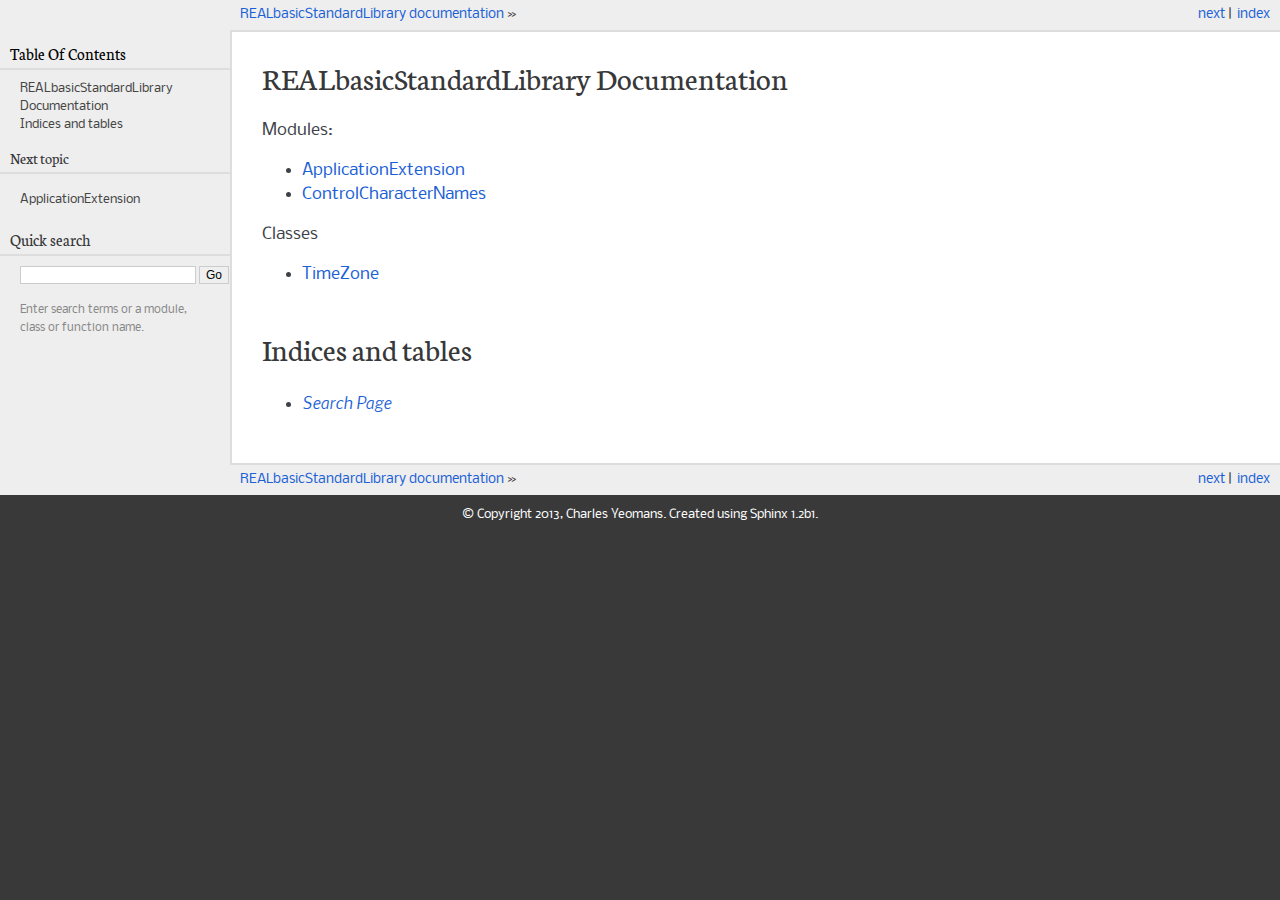
<file: index.html>
<!DOCTYPE html PUBLIC "-//W3C//DTD XHTML 1.0 Transitional//EN"
  "http://www.w3.org/TR/xhtml1/DTD/xhtml1-transitional.dtd">


<html xmlns="http://www.w3.org/1999/xhtml">
  <head>
    <meta http-equiv="Content-Type" content="text/html; charset=utf-8" />
    
    <title>REALbasicStandardLibrary Documentation &mdash; REALbasicStandardLibrary  documentation</title>
    
    <link rel="stylesheet" href="_static/pyramid.css" type="text/css" />
    <link rel="stylesheet" href="_static/pygments.css" type="text/css" />
    
    <script type="text/javascript">
      var DOCUMENTATION_OPTIONS = {
        URL_ROOT:    './',
        VERSION:     '',
        COLLAPSE_INDEX: false,
        FILE_SUFFIX: '.html',
        HAS_SOURCE:  true
      };
    </script>
    <script type="text/javascript" src="_static/jquery.js"></script>
    <script type="text/javascript" src="_static/underscore.js"></script>
    <script type="text/javascript" src="_static/doctools.js"></script>
    <link rel="top" title="REALbasicStandardLibrary  documentation" href="#" />
    <link rel="next" title="ApplicationExtension" href="applicationextension.html" />
<link rel="stylesheet" href="http://fonts.googleapis.com/css?family=Neuton&amp;subset=latin" type="text/css" media="screen" charset="utf-8" />
<link rel="stylesheet" href="http://fonts.googleapis.com/css?family=Nobile:regular,italic,bold,bolditalic&amp;subset=latin" type="text/css" media="screen" charset="utf-8" />
<!--[if lte IE 6]>
<link rel="stylesheet" href="_static/ie6.css" type="text/css" media="screen" charset="utf-8" />
<![endif]-->

  </head>
  <body>

    <div class="related">
      <h3>Navigation</h3>
      <ul>
        <li class="right" style="margin-right: 10px">
          <a href="genindex.html" title="General Index"
             accesskey="I">index</a></li>
        <li class="right" >
          <a href="applicationextension.html" title="ApplicationExtension"
             accesskey="N">next</a> |</li>
        <li><a href="#">REALbasicStandardLibrary  documentation</a> &raquo;</li> 
      </ul>
    </div>  

    <div class="document">
      <div class="documentwrapper">
        <div class="bodywrapper">
          <div class="body">
            
  <div class="section" id="realbasicstandardlibrary-documentation">
<h1>REALbasicStandardLibrary Documentation<a class="headerlink" href="#realbasicstandardlibrary-documentation" title="Permalink to this headline">¶</a></h1>
<p>Modules:</p>
<div class="toctree-wrapper compound">
<ul>
<li class="toctree-l1"><a class="reference internal" href="applicationextension.html">ApplicationExtension</a></li>
<li class="toctree-l1"><a class="reference internal" href="controlcharacternames.html">ControlCharacterNames</a></li>
</ul>
</div>
<p>Classes</p>
<div class="toctree-wrapper compound">
<ul>
<li class="toctree-l1"><a class="reference internal" href="Classes/timezone.html">TimeZone</a></li>
</ul>
</div>
</div>
<div class="section" id="indices-and-tables">
<h1>Indices and tables<a class="headerlink" href="#indices-and-tables" title="Permalink to this headline">¶</a></h1>
<ul class="simple">
<li><a class="reference internal" href="search.html"><em>Search Page</em></a></li>
</ul>
</div>


          </div>
        </div>
      </div>
      <div class="sphinxsidebar">
        <div class="sphinxsidebarwrapper">
  <h3><a href="#">Table Of Contents</a></h3>
  <ul>
<li><a class="reference internal" href="#">REALbasicStandardLibrary Documentation</a><ul>
</ul>
</li>
<li><a class="reference internal" href="#indices-and-tables">Indices and tables</a></li>
</ul>

  <h4>Next topic</h4>
  <p class="topless"><a href="applicationextension.html"
                        title="next chapter">ApplicationExtension</a></p>
<div id="searchbox" style="display: none">
  <h3>Quick search</h3>
    <form class="search" action="search.html" method="get">
      <input type="text" name="q" />
      <input type="submit" value="Go" />
      <input type="hidden" name="check_keywords" value="yes" />
      <input type="hidden" name="area" value="default" />
    </form>
    <p class="searchtip" style="font-size: 90%">
    Enter search terms or a module, class or function name.
    </p>
</div>
<script type="text/javascript">$('#searchbox').show(0);</script>
        </div>
      </div>
      <div class="clearer"></div>
    </div>
    <div class="related">
      <h3>Navigation</h3>
      <ul>
        <li class="right" style="margin-right: 10px">
          <a href="genindex.html" title="General Index"
             >index</a></li>
        <li class="right" >
          <a href="applicationextension.html" title="ApplicationExtension"
             >next</a> |</li>
        <li><a href="#">REALbasicStandardLibrary  documentation</a> &raquo;</li> 
      </ul>
    </div>
    <div class="footer">
        &copy; Copyright 2013, Charles Yeomans.
      Created using <a href="http://sphinx-doc.org/">Sphinx</a> 1.2b1.
    </div>
  </body>
</html>
</file>
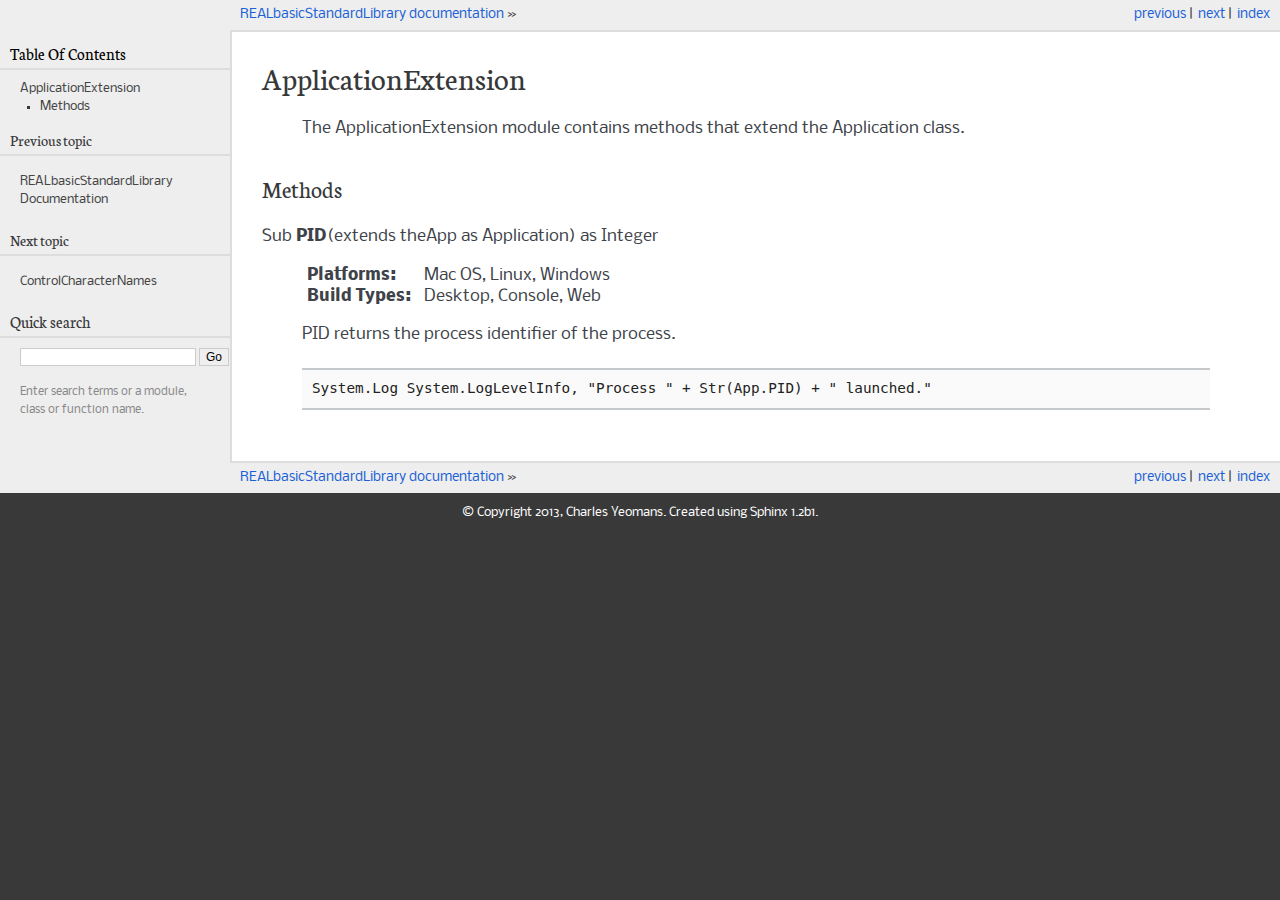
<file: applicationextension.html>
<!DOCTYPE html PUBLIC "-//W3C//DTD XHTML 1.0 Transitional//EN"
  "http://www.w3.org/TR/xhtml1/DTD/xhtml1-transitional.dtd">


<html xmlns="http://www.w3.org/1999/xhtml">
  <head>
    <meta http-equiv="Content-Type" content="text/html; charset=utf-8" />
    
    <title>ApplicationExtension &mdash; REALbasicStandardLibrary  documentation</title>
    
    <link rel="stylesheet" href="_static/pyramid.css" type="text/css" />
    <link rel="stylesheet" href="_static/pygments.css" type="text/css" />
    
    <script type="text/javascript">
      var DOCUMENTATION_OPTIONS = {
        URL_ROOT:    './',
        VERSION:     '',
        COLLAPSE_INDEX: false,
        FILE_SUFFIX: '.html',
        HAS_SOURCE:  true
      };
    </script>
    <script type="text/javascript" src="_static/jquery.js"></script>
    <script type="text/javascript" src="_static/underscore.js"></script>
    <script type="text/javascript" src="_static/doctools.js"></script>
    <link rel="top" title="REALbasicStandardLibrary  documentation" href="index.html" />
    <link rel="next" title="ControlCharacterNames" href="controlcharacternames.html" />
    <link rel="prev" title="REALbasicStandardLibrary Documentation" href="index.html" />
<link rel="stylesheet" href="http://fonts.googleapis.com/css?family=Neuton&amp;subset=latin" type="text/css" media="screen" charset="utf-8" />
<link rel="stylesheet" href="http://fonts.googleapis.com/css?family=Nobile:regular,italic,bold,bolditalic&amp;subset=latin" type="text/css" media="screen" charset="utf-8" />
<!--[if lte IE 6]>
<link rel="stylesheet" href="_static/ie6.css" type="text/css" media="screen" charset="utf-8" />
<![endif]-->

  </head>
  <body>

    <div class="related">
      <h3>Navigation</h3>
      <ul>
        <li class="right" style="margin-right: 10px">
          <a href="genindex.html" title="General Index"
             accesskey="I">index</a></li>
        <li class="right" >
          <a href="controlcharacternames.html" title="ControlCharacterNames"
             accesskey="N">next</a> |</li>
        <li class="right" >
          <a href="index.html" title="REALbasicStandardLibrary Documentation"
             accesskey="P">previous</a> |</li>
        <li><a href="index.html">REALbasicStandardLibrary  documentation</a> &raquo;</li> 
      </ul>
    </div>  

    <div class="document">
      <div class="documentwrapper">
        <div class="bodywrapper">
          <div class="body">
            
  <div class="section" id="applicationextension">
<h1>ApplicationExtension<a class="headerlink" href="#applicationextension" title="Permalink to this headline">¶</a></h1>
<blockquote>
<div>The ApplicationExtension module contains methods that extend the Application class.</div></blockquote>
<div class="section" id="methods">
<h2>Methods<a class="headerlink" href="#methods" title="Permalink to this headline">¶</a></h2>
<p>Sub <strong>PID</strong>(extends theApp as Application) as Integer</p>
<blockquote>
<div><table class="docutils field-list" frame="void" rules="none">
<col class="field-name" />
<col class="field-body" />
<tbody valign="top">
<tr class="field-odd field"><th class="field-name">Platforms:</th><td class="field-body">Mac OS,
Linux,
Windows</td>
</tr>
<tr class="field-even field"><th class="field-name">Build Types:</th><td class="field-body">Desktop,
Console,
Web</td>
</tr>
</tbody>
</table>
<p>PID returns the process identifier of the process.</p>
<div class="highlight-python"><pre>System.Log System.LogLevelInfo, "Process " + Str(App.PID) + " launched."</pre>
</div>
</div></blockquote>
</div>
</div>


          </div>
        </div>
      </div>
      <div class="sphinxsidebar">
        <div class="sphinxsidebarwrapper">
  <h3><a href="index.html">Table Of Contents</a></h3>
  <ul>
<li><a class="reference internal" href="#">ApplicationExtension</a><ul>
<li><a class="reference internal" href="#methods">Methods</a></li>
</ul>
</li>
</ul>

  <h4>Previous topic</h4>
  <p class="topless"><a href="index.html"
                        title="previous chapter">REALbasicStandardLibrary Documentation</a></p>
  <h4>Next topic</h4>
  <p class="topless"><a href="controlcharacternames.html"
                        title="next chapter">ControlCharacterNames</a></p>
<div id="searchbox" style="display: none">
  <h3>Quick search</h3>
    <form class="search" action="search.html" method="get">
      <input type="text" name="q" />
      <input type="submit" value="Go" />
      <input type="hidden" name="check_keywords" value="yes" />
      <input type="hidden" name="area" value="default" />
    </form>
    <p class="searchtip" style="font-size: 90%">
    Enter search terms or a module, class or function name.
    </p>
</div>
<script type="text/javascript">$('#searchbox').show(0);</script>
        </div>
      </div>
      <div class="clearer"></div>
    </div>
    <div class="related">
      <h3>Navigation</h3>
      <ul>
        <li class="right" style="margin-right: 10px">
          <a href="genindex.html" title="General Index"
             >index</a></li>
        <li class="right" >
          <a href="controlcharacternames.html" title="ControlCharacterNames"
             >next</a> |</li>
        <li class="right" >
          <a href="index.html" title="REALbasicStandardLibrary Documentation"
             >previous</a> |</li>
        <li><a href="index.html">REALbasicStandardLibrary  documentation</a> &raquo;</li> 
      </ul>
    </div>
    <div class="footer">
        &copy; Copyright 2013, Charles Yeomans.
      Created using <a href="http://sphinx-doc.org/">Sphinx</a> 1.2b1.
    </div>
  </body>
</html>
</file>
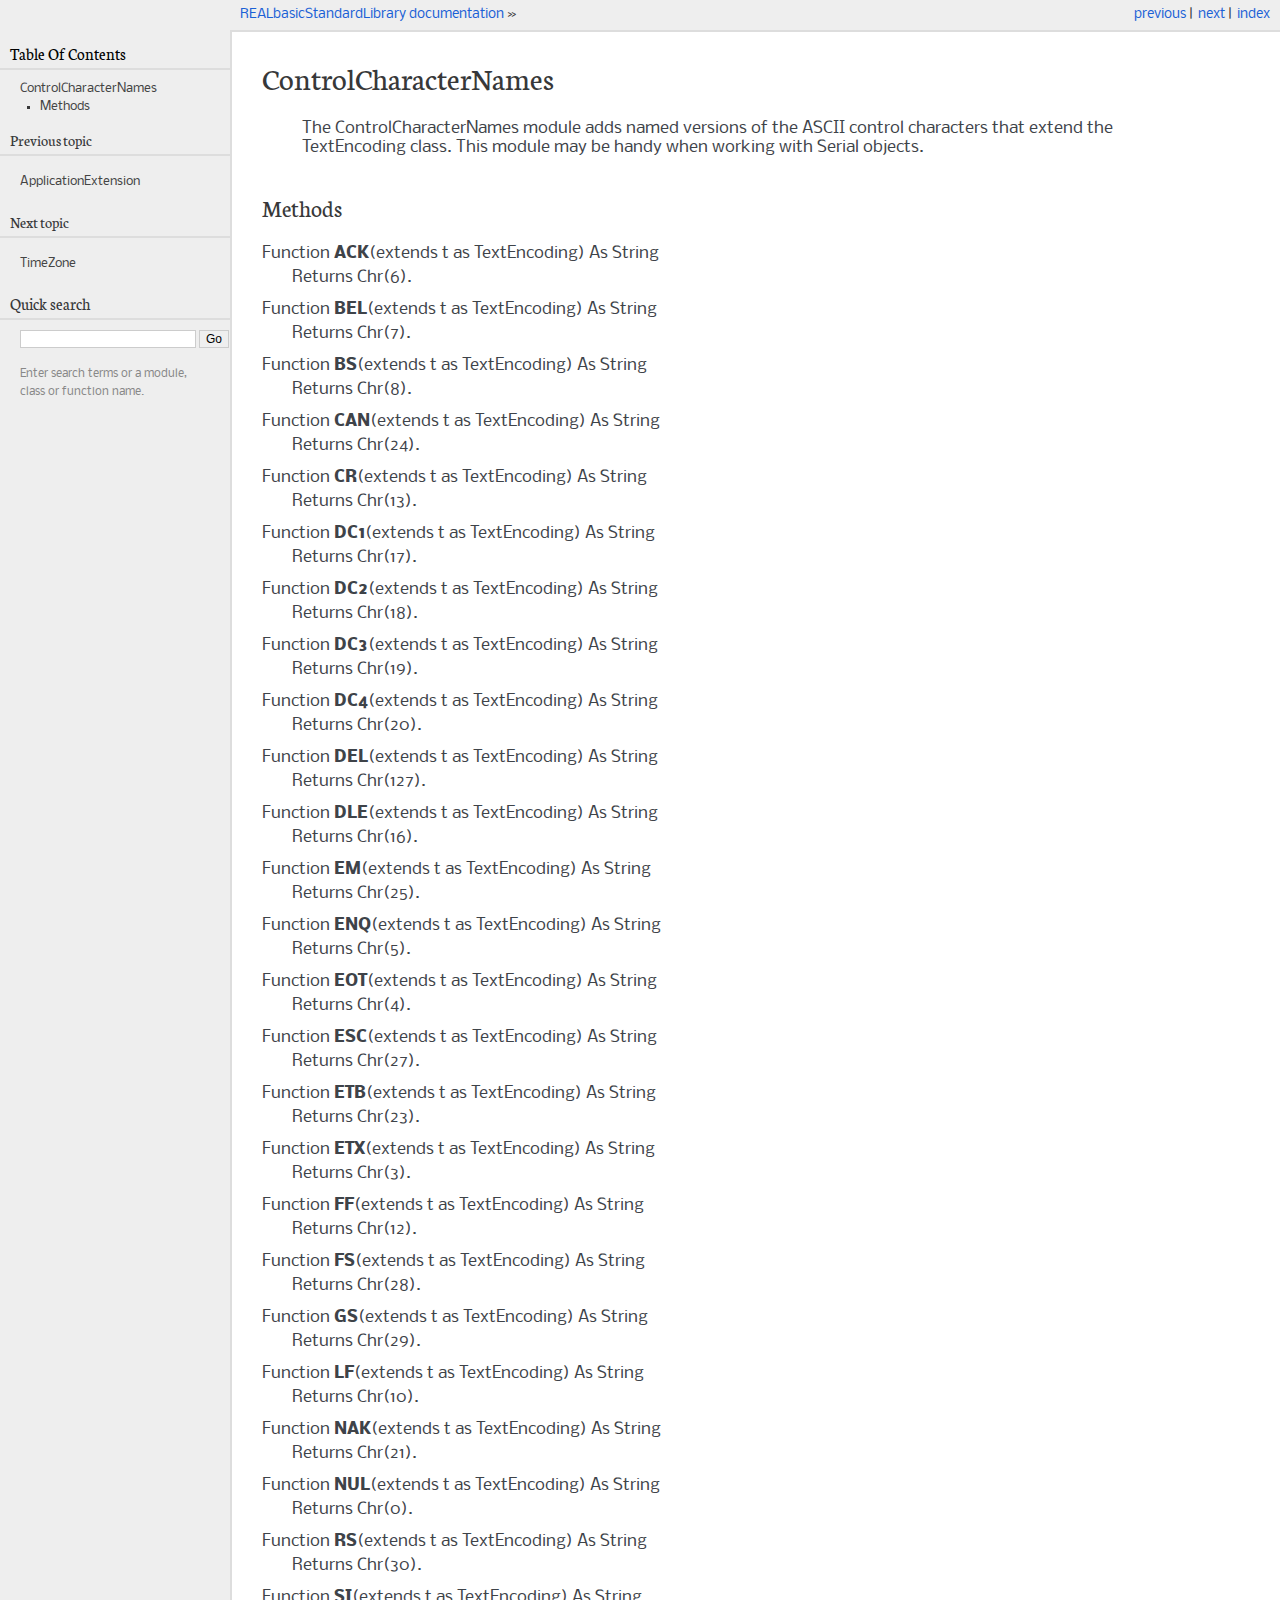
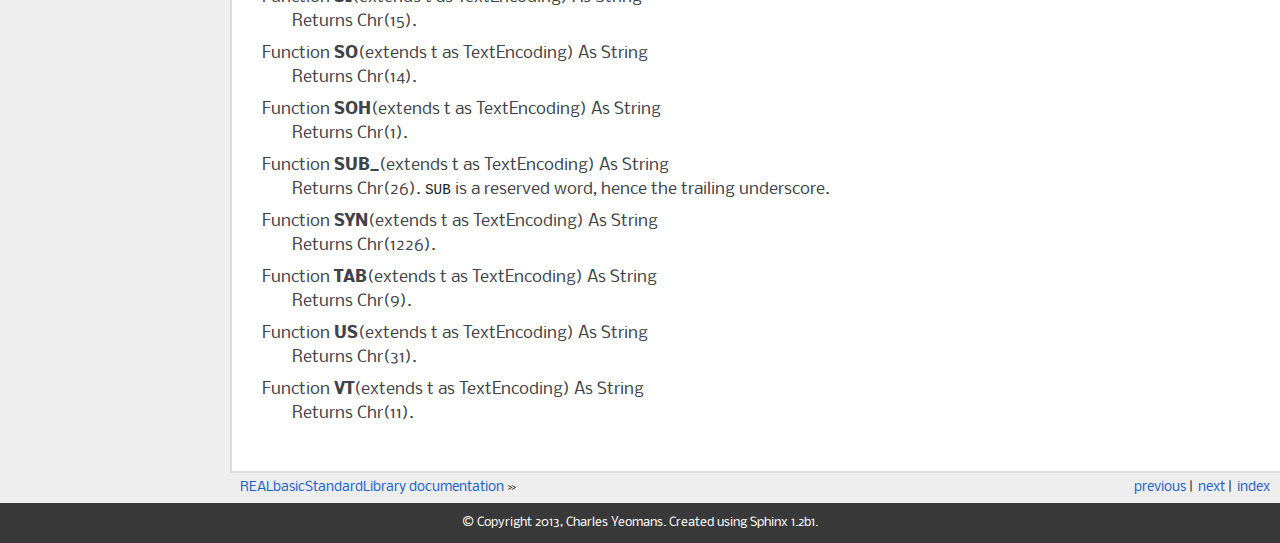
<file: controlcharacternames.html>
<!DOCTYPE html PUBLIC "-//W3C//DTD XHTML 1.0 Transitional//EN"
  "http://www.w3.org/TR/xhtml1/DTD/xhtml1-transitional.dtd">


<html xmlns="http://www.w3.org/1999/xhtml">
  <head>
    <meta http-equiv="Content-Type" content="text/html; charset=utf-8" />
    
    <title>ControlCharacterNames &mdash; REALbasicStandardLibrary  documentation</title>
    
    <link rel="stylesheet" href="_static/pyramid.css" type="text/css" />
    <link rel="stylesheet" href="_static/pygments.css" type="text/css" />
    
    <script type="text/javascript">
      var DOCUMENTATION_OPTIONS = {
        URL_ROOT:    './',
        VERSION:     '',
        COLLAPSE_INDEX: false,
        FILE_SUFFIX: '.html',
        HAS_SOURCE:  true
      };
    </script>
    <script type="text/javascript" src="_static/jquery.js"></script>
    <script type="text/javascript" src="_static/underscore.js"></script>
    <script type="text/javascript" src="_static/doctools.js"></script>
    <link rel="top" title="REALbasicStandardLibrary  documentation" href="index.html" />
    <link rel="next" title="TimeZone" href="Classes/timezone.html" />
    <link rel="prev" title="ApplicationExtension" href="applicationextension.html" />
<link rel="stylesheet" href="http://fonts.googleapis.com/css?family=Neuton&amp;subset=latin" type="text/css" media="screen" charset="utf-8" />
<link rel="stylesheet" href="http://fonts.googleapis.com/css?family=Nobile:regular,italic,bold,bolditalic&amp;subset=latin" type="text/css" media="screen" charset="utf-8" />
<!--[if lte IE 6]>
<link rel="stylesheet" href="_static/ie6.css" type="text/css" media="screen" charset="utf-8" />
<![endif]-->

  </head>
  <body>

    <div class="related">
      <h3>Navigation</h3>
      <ul>
        <li class="right" style="margin-right: 10px">
          <a href="genindex.html" title="General Index"
             accesskey="I">index</a></li>
        <li class="right" >
          <a href="Classes/timezone.html" title="TimeZone"
             accesskey="N">next</a> |</li>
        <li class="right" >
          <a href="applicationextension.html" title="ApplicationExtension"
             accesskey="P">previous</a> |</li>
        <li><a href="index.html">REALbasicStandardLibrary  documentation</a> &raquo;</li> 
      </ul>
    </div>  

    <div class="document">
      <div class="documentwrapper">
        <div class="bodywrapper">
          <div class="body">
            
  <div class="section" id="controlcharacternames">
<h1>ControlCharacterNames<a class="headerlink" href="#controlcharacternames" title="Permalink to this headline">¶</a></h1>
<blockquote>
<div>The ControlCharacterNames module adds named versions of the ASCII control characters that
extend the TextEncoding class. This module may be handy when working with Serial objects.</div></blockquote>
<div class="section" id="methods">
<h2>Methods<a class="headerlink" href="#methods" title="Permalink to this headline">¶</a></h2>
<dl class="docutils">
<dt>Function <strong>ACK</strong>(extends t as TextEncoding) As String</dt>
<dd>Returns Chr(6).</dd>
<dt>Function <strong>BEL</strong>(extends t as TextEncoding) As String</dt>
<dd>Returns Chr(7).</dd>
<dt>Function <strong>BS</strong>(extends t as TextEncoding) As String</dt>
<dd>Returns Chr(8).</dd>
<dt>Function <strong>CAN</strong>(extends t as TextEncoding) As String</dt>
<dd>Returns Chr(24).</dd>
<dt>Function <strong>CR</strong>(extends t as TextEncoding) As String</dt>
<dd>Returns Chr(13).</dd>
<dt>Function <strong>DC1</strong>(extends t as TextEncoding) As String</dt>
<dd>Returns Chr(17).</dd>
<dt>Function <strong>DC2</strong>(extends t as TextEncoding) As String</dt>
<dd>Returns Chr(18).</dd>
<dt>Function <strong>DC3</strong>(extends t as TextEncoding) As String</dt>
<dd>Returns Chr(19).</dd>
<dt>Function <strong>DC4</strong>(extends t as TextEncoding) As String</dt>
<dd>Returns Chr(20).</dd>
<dt>Function <strong>DEL</strong>(extends t as TextEncoding) As String</dt>
<dd>Returns Chr(127).</dd>
<dt>Function <strong>DLE</strong>(extends t as TextEncoding) As String</dt>
<dd>Returns Chr(16).</dd>
<dt>Function <strong>EM</strong>(extends t as TextEncoding) As String</dt>
<dd>Returns Chr(25).</dd>
<dt>Function <strong>ENQ</strong>(extends t as TextEncoding) As String</dt>
<dd>Returns Chr(5).</dd>
<dt>Function <strong>EOT</strong>(extends t as TextEncoding) As String</dt>
<dd>Returns Chr(4).</dd>
<dt>Function <strong>ESC</strong>(extends t as TextEncoding) As String</dt>
<dd>Returns Chr(27).</dd>
<dt>Function <strong>ETB</strong>(extends t as TextEncoding) As String</dt>
<dd>Returns Chr(23).</dd>
<dt>Function <strong>ETX</strong>(extends t as TextEncoding) As String</dt>
<dd>Returns Chr(3).</dd>
<dt>Function <strong>FF</strong>(extends t as TextEncoding) As String</dt>
<dd>Returns Chr(12).</dd>
<dt>Function <strong>FS</strong>(extends t as TextEncoding) As String</dt>
<dd>Returns Chr(28).</dd>
<dt>Function <strong>GS</strong>(extends t as TextEncoding) As String</dt>
<dd>Returns Chr(29).</dd>
<dt>Function <strong>LF</strong>(extends t as TextEncoding) As String</dt>
<dd>Returns Chr(10).</dd>
<dt>Function <strong>NAK</strong>(extends t as TextEncoding) As String</dt>
<dd>Returns Chr(21).</dd>
<dt>Function <strong>NUL</strong>(extends t as TextEncoding) As String</dt>
<dd>Returns Chr(0).</dd>
<dt>Function <strong>RS</strong>(extends t as TextEncoding) As String</dt>
<dd>Returns Chr(30).</dd>
<dt>Function <strong>SI</strong>(extends t as TextEncoding) As String</dt>
<dd>Returns Chr(15).</dd>
<dt>Function <strong>SO</strong>(extends t as TextEncoding) As String</dt>
<dd>Returns Chr(14).</dd>
<dt>Function <strong>SOH</strong>(extends t as TextEncoding) As String</dt>
<dd>Returns Chr(1).</dd>
<dt>Function <strong>SUB_</strong>(extends t as TextEncoding) As String</dt>
<dd>Returns Chr(26). <tt class="docutils literal"><span class="pre">SUB</span></tt> is a reserved word, hence the trailing underscore.</dd>
<dt>Function <strong>SYN</strong>(extends t as TextEncoding) As String</dt>
<dd>Returns Chr(1226).</dd>
<dt>Function <strong>TAB</strong>(extends t as TextEncoding) As String</dt>
<dd>Returns Chr(9).</dd>
<dt>Function <strong>US</strong>(extends t as TextEncoding) As String</dt>
<dd>Returns Chr(31).</dd>
<dt>Function <strong>VT</strong>(extends t as TextEncoding) As String</dt>
<dd>Returns Chr(11).</dd>
</dl>
</div>
</div>


          </div>
        </div>
      </div>
      <div class="sphinxsidebar">
        <div class="sphinxsidebarwrapper">
  <h3><a href="index.html">Table Of Contents</a></h3>
  <ul>
<li><a class="reference internal" href="#">ControlCharacterNames</a><ul>
<li><a class="reference internal" href="#methods">Methods</a></li>
</ul>
</li>
</ul>

  <h4>Previous topic</h4>
  <p class="topless"><a href="applicationextension.html"
                        title="previous chapter">ApplicationExtension</a></p>
  <h4>Next topic</h4>
  <p class="topless"><a href="Classes/timezone.html"
                        title="next chapter">TimeZone</a></p>
<div id="searchbox" style="display: none">
  <h3>Quick search</h3>
    <form class="search" action="search.html" method="get">
      <input type="text" name="q" />
      <input type="submit" value="Go" />
      <input type="hidden" name="check_keywords" value="yes" />
      <input type="hidden" name="area" value="default" />
    </form>
    <p class="searchtip" style="font-size: 90%">
    Enter search terms or a module, class or function name.
    </p>
</div>
<script type="text/javascript">$('#searchbox').show(0);</script>
        </div>
      </div>
      <div class="clearer"></div>
    </div>
    <div class="related">
      <h3>Navigation</h3>
      <ul>
        <li class="right" style="margin-right: 10px">
          <a href="genindex.html" title="General Index"
             >index</a></li>
        <li class="right" >
          <a href="Classes/timezone.html" title="TimeZone"
             >next</a> |</li>
        <li class="right" >
          <a href="applicationextension.html" title="ApplicationExtension"
             >previous</a> |</li>
        <li><a href="index.html">REALbasicStandardLibrary  documentation</a> &raquo;</li> 
      </ul>
    </div>
    <div class="footer">
        &copy; Copyright 2013, Charles Yeomans.
      Created using <a href="http://sphinx-doc.org/">Sphinx</a> 1.2b1.
    </div>
  </body>
</html>
</file>
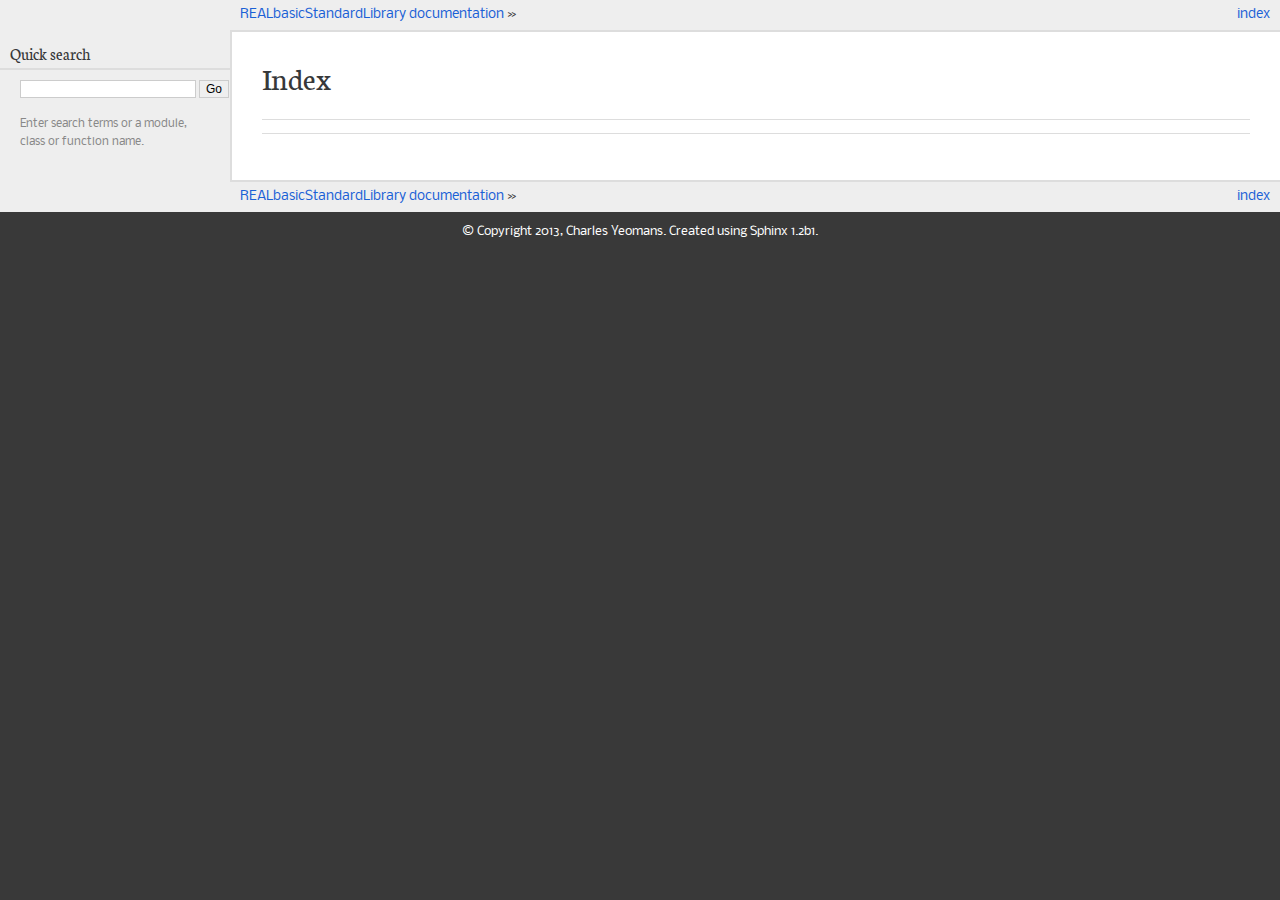
<file: genindex.html>
<!DOCTYPE html PUBLIC "-//W3C//DTD XHTML 1.0 Transitional//EN"
  "http://www.w3.org/TR/xhtml1/DTD/xhtml1-transitional.dtd">


<html xmlns="http://www.w3.org/1999/xhtml">
  <head>
    <meta http-equiv="Content-Type" content="text/html; charset=utf-8" />
    
    <title>Index &mdash; REALbasicStandardLibrary  documentation</title>
    
    <link rel="stylesheet" href="_static/pyramid.css" type="text/css" />
    <link rel="stylesheet" href="_static/pygments.css" type="text/css" />
    
    <script type="text/javascript">
      var DOCUMENTATION_OPTIONS = {
        URL_ROOT:    './',
        VERSION:     '',
        COLLAPSE_INDEX: false,
        FILE_SUFFIX: '.html',
        HAS_SOURCE:  true
      };
    </script>
    <script type="text/javascript" src="_static/jquery.js"></script>
    <script type="text/javascript" src="_static/underscore.js"></script>
    <script type="text/javascript" src="_static/doctools.js"></script>
    <link rel="top" title="REALbasicStandardLibrary  documentation" href="index.html" />
<link rel="stylesheet" href="http://fonts.googleapis.com/css?family=Neuton&amp;subset=latin" type="text/css" media="screen" charset="utf-8" />
<link rel="stylesheet" href="http://fonts.googleapis.com/css?family=Nobile:regular,italic,bold,bolditalic&amp;subset=latin" type="text/css" media="screen" charset="utf-8" />
<!--[if lte IE 6]>
<link rel="stylesheet" href="_static/ie6.css" type="text/css" media="screen" charset="utf-8" />
<![endif]-->

  </head>
  <body>

    <div class="related">
      <h3>Navigation</h3>
      <ul>
        <li class="right" style="margin-right: 10px">
          <a href="#" title="General Index"
             accesskey="I">index</a></li>
        <li><a href="index.html">REALbasicStandardLibrary  documentation</a> &raquo;</li> 
      </ul>
    </div>  

    <div class="document">
      <div class="documentwrapper">
        <div class="bodywrapper">
          <div class="body">
            

<h1 id="index">Index</h1>

<div class="genindex-jumpbox">
 
</div>


          </div>
        </div>
      </div>
      <div class="sphinxsidebar">
        <div class="sphinxsidebarwrapper">

   

<div id="searchbox" style="display: none">
  <h3>Quick search</h3>
    <form class="search" action="search.html" method="get">
      <input type="text" name="q" />
      <input type="submit" value="Go" />
      <input type="hidden" name="check_keywords" value="yes" />
      <input type="hidden" name="area" value="default" />
    </form>
    <p class="searchtip" style="font-size: 90%">
    Enter search terms or a module, class or function name.
    </p>
</div>
<script type="text/javascript">$('#searchbox').show(0);</script>
        </div>
      </div>
      <div class="clearer"></div>
    </div>
    <div class="related">
      <h3>Navigation</h3>
      <ul>
        <li class="right" style="margin-right: 10px">
          <a href="#" title="General Index"
             >index</a></li>
        <li><a href="index.html">REALbasicStandardLibrary  documentation</a> &raquo;</li> 
      </ul>
    </div>
    <div class="footer">
        &copy; Copyright 2013, Charles Yeomans.
      Created using <a href="http://sphinx-doc.org/">Sphinx</a> 1.2b1.
    </div>
  </body>
</html>
</file>
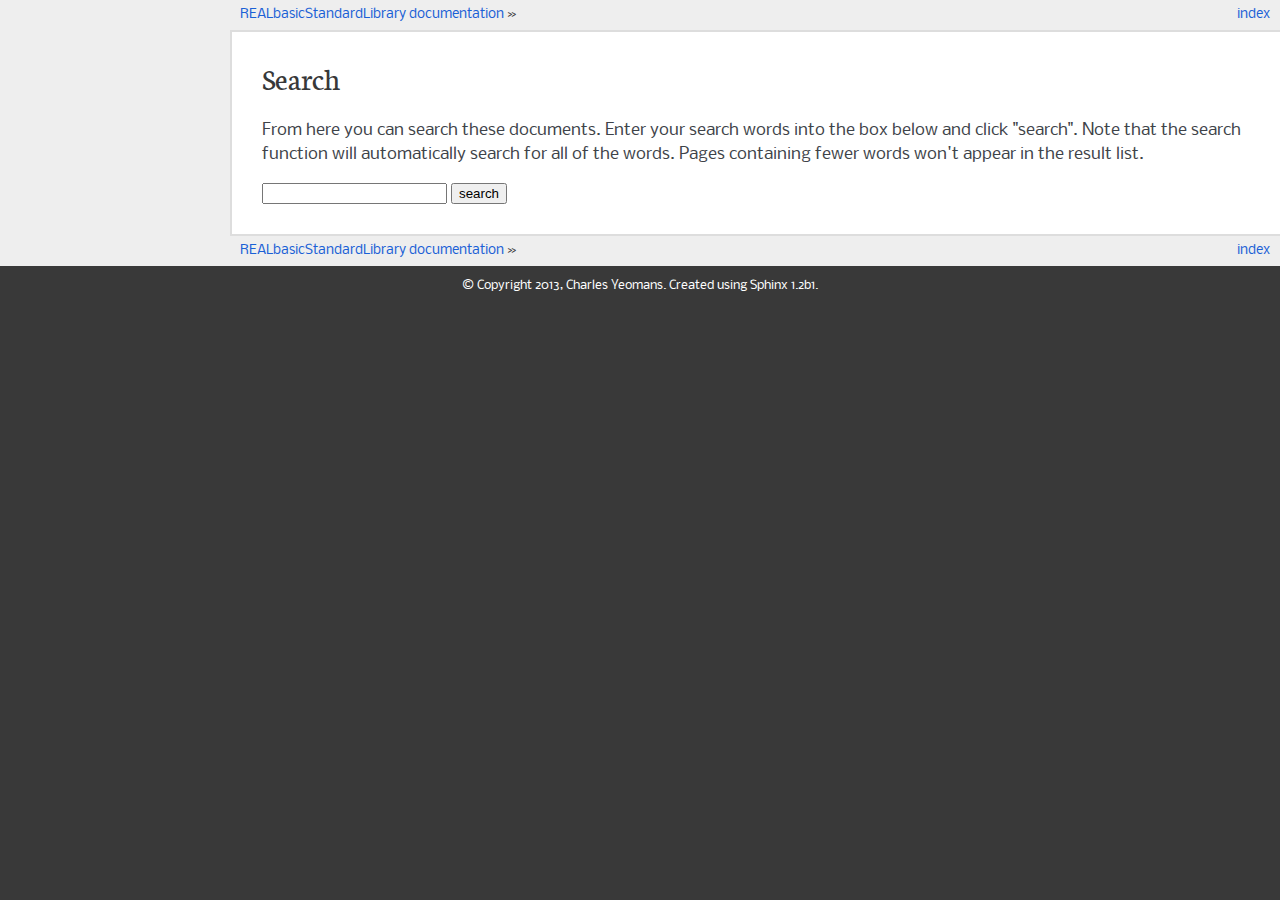
<file: search.html>
<!DOCTYPE html PUBLIC "-//W3C//DTD XHTML 1.0 Transitional//EN"
  "http://www.w3.org/TR/xhtml1/DTD/xhtml1-transitional.dtd">


<html xmlns="http://www.w3.org/1999/xhtml">
  <head>
    <meta http-equiv="Content-Type" content="text/html; charset=utf-8" />
    
    <title>Search &mdash; REALbasicStandardLibrary  documentation</title>
    
    <link rel="stylesheet" href="_static/pyramid.css" type="text/css" />
    <link rel="stylesheet" href="_static/pygments.css" type="text/css" />
    
    <script type="text/javascript">
      var DOCUMENTATION_OPTIONS = {
        URL_ROOT:    './',
        VERSION:     '',
        COLLAPSE_INDEX: false,
        FILE_SUFFIX: '.html',
        HAS_SOURCE:  true
      };
    </script>
    <script type="text/javascript" src="_static/jquery.js"></script>
    <script type="text/javascript" src="_static/underscore.js"></script>
    <script type="text/javascript" src="_static/doctools.js"></script>
    <script type="text/javascript" src="_static/searchtools.js"></script>
    <link rel="top" title="REALbasicStandardLibrary  documentation" href="index.html" />
  <script type="text/javascript">
    jQuery(function() { Search.loadIndex("searchindex.js"); });
  </script>
  
  <script type="text/javascript" id="searchindexloader"></script>
  
<link rel="stylesheet" href="http://fonts.googleapis.com/css?family=Neuton&amp;subset=latin" type="text/css" media="screen" charset="utf-8" />
<link rel="stylesheet" href="http://fonts.googleapis.com/css?family=Nobile:regular,italic,bold,bolditalic&amp;subset=latin" type="text/css" media="screen" charset="utf-8" />
<!--[if lte IE 6]>
<link rel="stylesheet" href="_static/ie6.css" type="text/css" media="screen" charset="utf-8" />
<![endif]-->


  </head>
  <body>

    <div class="related">
      <h3>Navigation</h3>
      <ul>
        <li class="right" style="margin-right: 10px">
          <a href="genindex.html" title="General Index"
             accesskey="I">index</a></li>
        <li><a href="index.html">REALbasicStandardLibrary  documentation</a> &raquo;</li> 
      </ul>
    </div>  

    <div class="document">
      <div class="documentwrapper">
        <div class="bodywrapper">
          <div class="body">
            
  <h1 id="search-documentation">Search</h1>
  <div id="fallback" class="admonition warning">
  <script type="text/javascript">$('#fallback').hide();</script>
  <p>
    Please activate JavaScript to enable the search
    functionality.
  </p>
  </div>
  <p>
    From here you can search these documents. Enter your search
    words into the box below and click "search". Note that the search
    function will automatically search for all of the words. Pages
    containing fewer words won't appear in the result list.
  </p>
  <form action="" method="get">
    <input type="text" name="q" value="" />
    <input type="submit" value="search" />
    <span id="search-progress" style="padding-left: 10px"></span>
  </form>
  
  <div id="search-results">
  
  </div>

          </div>
        </div>
      </div>
      <div class="sphinxsidebar">
        <div class="sphinxsidebarwrapper">
        </div>
      </div>
      <div class="clearer"></div>
    </div>
    <div class="related">
      <h3>Navigation</h3>
      <ul>
        <li class="right" style="margin-right: 10px">
          <a href="genindex.html" title="General Index"
             >index</a></li>
        <li><a href="index.html">REALbasicStandardLibrary  documentation</a> &raquo;</li> 
      </ul>
    </div>
    <div class="footer">
        &copy; Copyright 2013, Charles Yeomans.
      Created using <a href="http://sphinx-doc.org/">Sphinx</a> 1.2b1.
    </div>
  </body>
</html>
</file>
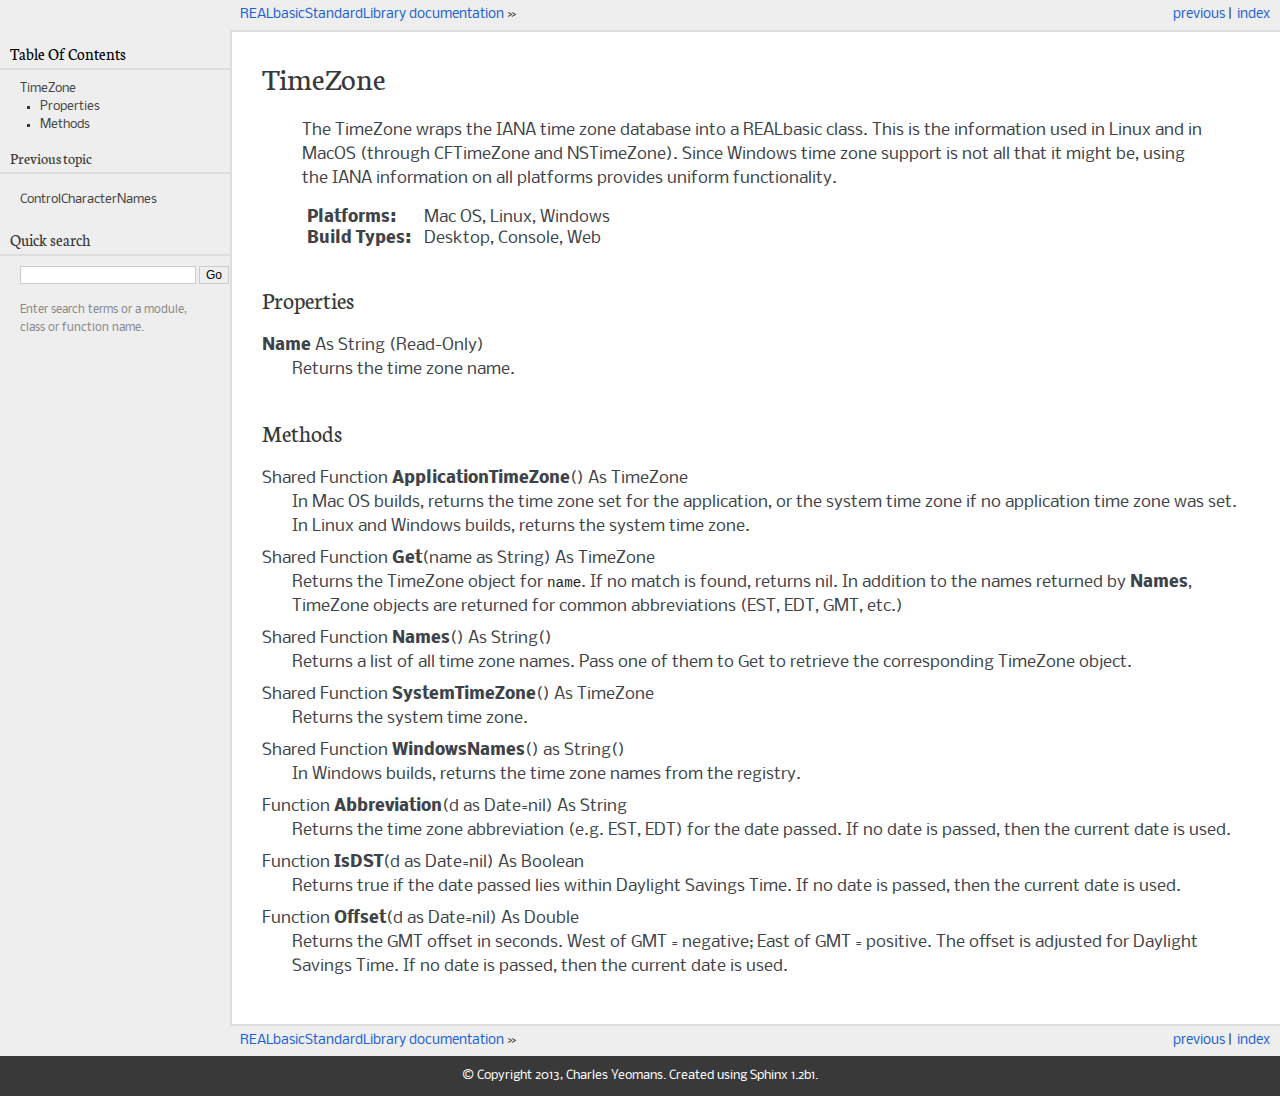
<file: Classes/timezone.html>
<!DOCTYPE html PUBLIC "-//W3C//DTD XHTML 1.0 Transitional//EN"
  "http://www.w3.org/TR/xhtml1/DTD/xhtml1-transitional.dtd">


<html xmlns="http://www.w3.org/1999/xhtml">
  <head>
    <meta http-equiv="Content-Type" content="text/html; charset=utf-8" />
    
    <title>TimeZone &mdash; REALbasicStandardLibrary  documentation</title>
    
    <link rel="stylesheet" href="../_static/pyramid.css" type="text/css" />
    <link rel="stylesheet" href="../_static/pygments.css" type="text/css" />
    
    <script type="text/javascript">
      var DOCUMENTATION_OPTIONS = {
        URL_ROOT:    '../',
        VERSION:     '',
        COLLAPSE_INDEX: false,
        FILE_SUFFIX: '.html',
        HAS_SOURCE:  true
      };
    </script>
    <script type="text/javascript" src="../_static/jquery.js"></script>
    <script type="text/javascript" src="../_static/underscore.js"></script>
    <script type="text/javascript" src="../_static/doctools.js"></script>
    <link rel="top" title="REALbasicStandardLibrary  documentation" href="../index.html" />
    <link rel="prev" title="ControlCharacterNames" href="../controlcharacternames.html" />
<link rel="stylesheet" href="http://fonts.googleapis.com/css?family=Neuton&amp;subset=latin" type="text/css" media="screen" charset="utf-8" />
<link rel="stylesheet" href="http://fonts.googleapis.com/css?family=Nobile:regular,italic,bold,bolditalic&amp;subset=latin" type="text/css" media="screen" charset="utf-8" />
<!--[if lte IE 6]>
<link rel="stylesheet" href="../_static/ie6.css" type="text/css" media="screen" charset="utf-8" />
<![endif]-->

  </head>
  <body>

    <div class="related">
      <h3>Navigation</h3>
      <ul>
        <li class="right" style="margin-right: 10px">
          <a href="../genindex.html" title="General Index"
             accesskey="I">index</a></li>
        <li class="right" >
          <a href="../controlcharacternames.html" title="ControlCharacterNames"
             accesskey="P">previous</a> |</li>
        <li><a href="../index.html">REALbasicStandardLibrary  documentation</a> &raquo;</li> 
      </ul>
    </div>  

    <div class="document">
      <div class="documentwrapper">
        <div class="bodywrapper">
          <div class="body">
            
  <div class="section" id="timezone">
<h1>TimeZone<a class="headerlink" href="#timezone" title="Permalink to this headline">¶</a></h1>
<blockquote>
<div><p>The TimeZone wraps the IANA time zone database into a REALbasic class.  This is the
information used in Linux and in MacOS (through CFTimeZone and NSTimeZone).  Since Windows
time zone support is not all that it might be, using the IANA information on all platforms
provides uniform functionality.</p>
<table class="docutils field-list" frame="void" rules="none">
<col class="field-name" />
<col class="field-body" />
<tbody valign="top">
<tr class="field-odd field"><th class="field-name">Platforms:</th><td class="field-body">Mac OS,
Linux,
Windows</td>
</tr>
<tr class="field-even field"><th class="field-name">Build Types:</th><td class="field-body">Desktop,
Console,
Web</td>
</tr>
</tbody>
</table>
</div></blockquote>
<div class="section" id="properties">
<h2>Properties<a class="headerlink" href="#properties" title="Permalink to this headline">¶</a></h2>
<dl class="docutils">
<dt><strong>Name</strong> As String (Read-Only)</dt>
<dd>Returns the time zone name.</dd>
</dl>
</div>
<div class="section" id="methods">
<h2>Methods<a class="headerlink" href="#methods" title="Permalink to this headline">¶</a></h2>
<dl class="docutils">
<dt>Shared Function <strong>ApplicationTimeZone</strong>() As TimeZone</dt>
<dd>In Mac OS builds, returns the time zone set for the application, or the system time zone
if no application time zone was set.  In Linux and Windows builds, returns the system time zone.</dd>
<dt>Shared Function <strong>Get</strong>(name as String) As TimeZone</dt>
<dd>Returns the TimeZone object for <tt class="docutils literal"><span class="pre">name</span></tt>.  If no match is found, returns nil.  In addition
to the names returned by <strong>Names</strong>, TimeZone objects are returned for common abbreviations (EST, EDT, GMT, etc.)</dd>
<dt>Shared Function <strong>Names</strong>() As String()</dt>
<dd>Returns a list of all time zone names.  Pass one of them to Get to retrieve the
corresponding TimeZone object.</dd>
<dt>Shared Function <strong>SystemTimeZone</strong>() As TimeZone</dt>
<dd>Returns the system time zone.</dd>
<dt>Shared Function <strong>WindowsNames</strong>() as String()</dt>
<dd>In Windows builds, returns the time zone names from the registry.</dd>
<dt>Function <strong>Abbreviation</strong>(d as Date=nil) As String</dt>
<dd>Returns the time zone abbreviation (e.g. EST, EDT) for the date passed.  If no date is
passed, then the current date is used.</dd>
<dt>Function <strong>IsDST</strong>(d as Date=nil) As Boolean</dt>
<dd>Returns true if the date passed lies within Daylight Savings Time.  If no date is
passed, then the current date is used.</dd>
<dt>Function <strong>Offset</strong>(d as Date=nil) As Double</dt>
<dd>Returns the GMT offset in seconds.  West of GMT = negative; East of GMT = positive.  The
offset is adjusted for Daylight Savings Time. If no date is passed, then the current date is used.</dd>
</dl>
</div>
</div>


          </div>
        </div>
      </div>
      <div class="sphinxsidebar">
        <div class="sphinxsidebarwrapper">
  <h3><a href="../index.html">Table Of Contents</a></h3>
  <ul>
<li><a class="reference internal" href="#">TimeZone</a><ul>
<li><a class="reference internal" href="#properties">Properties</a></li>
<li><a class="reference internal" href="#methods">Methods</a></li>
</ul>
</li>
</ul>

  <h4>Previous topic</h4>
  <p class="topless"><a href="../controlcharacternames.html"
                        title="previous chapter">ControlCharacterNames</a></p>
<div id="searchbox" style="display: none">
  <h3>Quick search</h3>
    <form class="search" action="../search.html" method="get">
      <input type="text" name="q" />
      <input type="submit" value="Go" />
      <input type="hidden" name="check_keywords" value="yes" />
      <input type="hidden" name="area" value="default" />
    </form>
    <p class="searchtip" style="font-size: 90%">
    Enter search terms or a module, class or function name.
    </p>
</div>
<script type="text/javascript">$('#searchbox').show(0);</script>
        </div>
      </div>
      <div class="clearer"></div>
    </div>
    <div class="related">
      <h3>Navigation</h3>
      <ul>
        <li class="right" style="margin-right: 10px">
          <a href="../genindex.html" title="General Index"
             >index</a></li>
        <li class="right" >
          <a href="../controlcharacternames.html" title="ControlCharacterNames"
             >previous</a> |</li>
        <li><a href="../index.html">REALbasicStandardLibrary  documentation</a> &raquo;</li> 
      </ul>
    </div>
    <div class="footer">
        &copy; Copyright 2013, Charles Yeomans.
      Created using <a href="http://sphinx-doc.org/">Sphinx</a> 1.2b1.
    </div>
  </body>
</html>
</file>
<file: _static/pyramid.css>
/*
 * pyramid.css_t
 * ~~~~~~~~~~~~
 *
 * Sphinx stylesheet -- pylons theme.
 *
 * :copyright: Copyright 2007-2010 by the Sphinx team, see AUTHORS.
 * :license: BSD, see LICENSE for details.
 *
 */
 
@import url("basic.css");
 
/* -- page layout ----------------------------------------------------------- */
 
body {
    font-family: "Nobile", sans-serif;
    font-size: 100%;
    background-color: #393939;
    color: #ffffff;
    margin: 0;
    padding: 0;
}

div.documentwrapper {
    float: left;
    width: 100%;
}

div.bodywrapper {
    margin: 0 0 0 230px;
}

hr {
    border: 1px solid #B1B4B6;
}
 
div.document {
    background-color: #eee;
}

div.header {
    width:100%;
    background: #f4ad32 url(headerbg.png) repeat-x 0 top;
    border-bottom: 2px solid #ffffff;
}

div.logo {
    text-align: center;
    padding-top: 10px;
}

div.body {
    background-color: #ffffff;
    color: #3E4349;
    padding: 0 30px 30px 30px;
    font-size: 1em;
    border: 2px solid #ddd;
    border-right-style: none;
    overflow: auto;
}
 
div.footer {
    color: #ffffff;
    width: 100%;
    padding: 13px 0;
    text-align: center;
    font-size: 75%;
    background: transparent;
    clear:both;
}
 
div.footer a {
    color: #ffffff;
    text-decoration: none;
}

div.footer a:hover {
    color: #e88f00;
    text-decoration: underline;
}
 
div.related {
    line-height: 30px;
    color: #373839;
    font-size: 0.8em;
    background-color: #eee;
}
 
div.related a {
    color: #1b61d6;
}

div.related ul {
    padding-left: 240px;
}
 
div.sphinxsidebar {
    font-size: 0.75em;
    line-height: 1.5em;
}

div.sphinxsidebarwrapper{
    padding: 10px 0;
}
 
div.sphinxsidebar h3,
div.sphinxsidebar h4 {
    font-family: "Neuton", sans-serif;
    color: #373839;
    font-size: 1.4em;
    font-weight: normal;
    margin: 0;
    padding: 5px 10px;
    border-bottom: 2px solid #ddd;
}

div.sphinxsidebar h4{
    font-size: 1.3em;
}
 
div.sphinxsidebar h3 a {
    color: #000000;
}
 
 
div.sphinxsidebar p {
    color: #888;
    padding: 5px 20px;
}
 
div.sphinxsidebar p.topless {
}
 
div.sphinxsidebar ul {
    margin: 10px 20px;
    padding: 0;
    color: #373839;
}
 
div.sphinxsidebar a {
    color: #444;
}
 
div.sphinxsidebar input {
    border: 1px solid #ccc;
    font-family: sans-serif;
    font-size: 1em;
}

div.sphinxsidebar input[type=text]{
    margin-left: 20px;
}

/* -- sidebars -------------------------------------------------------------- */

div.sidebar {
    margin: 0 0 0.5em 1em;
    border: 2px solid #c6d880;
    background-color: #e6efc2;
    width: 40%;
    float: right;
    border-right-style: none;
    border-left-style: none;
    padding: 10px 20px;
}

p.sidebar-title {
    font-weight: bold;
}

/* -- body styles ----------------------------------------------------------- */
 
a, a .pre {
    color: #1b61d6;
    text-decoration: none;
}
 
a:hover, a:hover .pre {
    text-decoration: underline;
}
 
div.body h1,
div.body h2,
div.body h3,
div.body h4,
div.body h5,
div.body h6 {
    font-family: "Neuton", sans-serif;
    background-color: #ffffff;
    font-weight: normal;
    color: #373839;
    margin: 30px 0px 10px 0px;
    padding: 5px 0;
}
 
div.body h1 { border-top: 20px solid white; margin-top: 0; font-size: 200%; }
div.body h2 { font-size: 150%; background-color: #ffffff; }
div.body h3 { font-size: 120%; background-color: #ffffff; }
div.body h4 { font-size: 110%; background-color: #ffffff; }
div.body h5 { font-size: 100%; background-color: #ffffff; }
div.body h6 { font-size: 100%; background-color: #ffffff; }
 
a.headerlink {
    color: #1b61d6;
    font-size: 0.8em;
    padding: 0 4px 0 4px;
    text-decoration: none;
}
 
a.headerlink:hover {
    text-decoration: underline;
}
 
div.body p, div.body dd, div.body li {
    line-height: 1.5em;
}
 
div.admonition p.admonition-title + p {
    display: inline;
}

div.admonition {
    background: #eeeeec;
    border: 2px solid #babdb6;
    border-right-style: none;
    border-left-style: none;
    padding: 10px 20px 10px 60px;
}

div.highlight{
    background-color: white;
}

div.note {
    border: 2px solid #7a9eec;
    border-right-style: none;
    border-left-style: none;
    padding: 10px 20px 10px 60px;
    background: #e1ecfe url(dialog-note.png) no-repeat 10px 8px;
}
 
div.seealso {
    background: #fff6bf url(dialog-seealso.png) no-repeat 10px 8px;
    border: 2px solid #ffd324;
    border-left-style: none;
    border-right-style: none;
    padding: 10px 20px 10px 60px;
}
 
div.topic {
    background: #eeeeee;
    border: 2px solid #C6C9CB;
    padding: 10px 20px;
    border-right-style: none;
    border-left-style: none;
}
 
div.warning {
    background: #fbe3e4 url(dialog-warning.png) no-repeat 10px 8px;
    border: 2px solid #fbc2c4;
    border-right-style: none;
    border-left-style: none;
    padding: 10px 20px 10px 60px;
}

div.admonition-todo {
    background: #f2d9b4 url(dialog-todo.png) no-repeat 10px 8px;
    border: 2px solid #e9b96e;
    border-right-style: none;
    border-left-style: none;
    padding: 10px 20px 10px 60px;
}
 
div.note p.admonition-title,
div.warning p.admonition-title,
div.seealso p.admonition-title,
div.admonition-todo p.admonition-title {
    display: none;
}
 
p.admonition-title:after {
    content: ":";
}
 
pre {
    padding: 10px;
    background-color: #fafafa;
    color: #222;
    line-height: 1.2em;
    border: 2px solid #C6C9CB;
    font-size: 1.1em;
    margin: 1.5em 0 1.5em 0;
    border-right-style: none;
    border-left-style: none;
}
 
tt {
    background-color: transparent;
    color: #222;
    font-size: 1.1em;
    font-family: monospace;
}

.viewcode-back {
    font-family: "Nobile", sans-serif;
}

div.viewcode-block:target {
    background-color: #fff6bf;
    border: 2px solid #ffd324;
    border-left-style: none;
    border-right-style: none;
    padding: 10px 20px;
}

table.highlighttable {
    width: 100%;
}

table.highlighttable td {
    padding: 0;
}

a em.std-term {
   color: #007f00;
}

a:hover em.std-term {
    text-decoration: underline;
}

.download {
    font-family: "Nobile", sans-serif;
    font-weight: normal;
    font-style: normal;
}

tt.xref {
    font-weight: normal;
    font-style: normal;
}
</file>
<file: _static/pygments.css>
.highlight .hll { background-color: #ffffcc }
.highlight  { background: #eeffcc; }
.highlight .c { color: #408090; font-style: italic } /* Comment */
.highlight .err { border: 1px solid #FF0000 } /* Error */
.highlight .k { color: #007020; font-weight: bold } /* Keyword */
.highlight .o { color: #666666 } /* Operator */
.highlight .cm { color: #408090; font-style: italic } /* Comment.Multiline */
.highlight .cp { color: #007020 } /* Comment.Preproc */
.highlight .c1 { color: #408090; font-style: italic } /* Comment.Single */
.highlight .cs { color: #408090; background-color: #fff0f0 } /* Comment.Special */
.highlight .gd { color: #A00000 } /* Generic.Deleted */
.highlight .ge { font-style: italic } /* Generic.Emph */
.highlight .gr { color: #FF0000 } /* Generic.Error */
.highlight .gh { color: #000080; font-weight: bold } /* Generic.Heading */
.highlight .gi { color: #00A000 } /* Generic.Inserted */
.highlight .go { color: #333333 } /* Generic.Output */
.highlight .gp { color: #c65d09; font-weight: bold } /* Generic.Prompt */
.highlight .gs { font-weight: bold } /* Generic.Strong */
.highlight .gu { color: #800080; font-weight: bold } /* Generic.Subheading */
.highlight .gt { color: #0044DD } /* Generic.Traceback */
.highlight .kc { color: #007020; font-weight: bold } /* Keyword.Constant */
.highlight .kd { color: #007020; font-weight: bold } /* Keyword.Declaration */
.highlight .kn { color: #007020; font-weight: bold } /* Keyword.Namespace */
.highlight .kp { color: #007020 } /* Keyword.Pseudo */
.highlight .kr { color: #007020; font-weight: bold } /* Keyword.Reserved */
.highlight .kt { color: #902000 } /* Keyword.Type */
.highlight .m { color: #208050 } /* Literal.Number */
.highlight .s { color: #4070a0 } /* Literal.String */
.highlight .na { color: #4070a0 } /* Name.Attribute */
.highlight .nb { color: #007020 } /* Name.Builtin */
.highlight .nc { color: #0e84b5; font-weight: bold } /* Name.Class */
.highlight .no { color: #60add5 } /* Name.Constant */
.highlight .nd { color: #555555; font-weight: bold } /* Name.Decorator */
.highlight .ni { color: #d55537; font-weight: bold } /* Name.Entity */
.highlight .ne { color: #007020 } /* Name.Exception */
.highlight .nf { color: #06287e } /* Name.Function */
.highlight .nl { color: #002070; font-weight: bold } /* Name.Label */
.highlight .nn { color: #0e84b5; font-weight: bold } /* Name.Namespace */
.highlight .nt { color: #062873; font-weight: bold } /* Name.Tag */
.highlight .nv { color: #bb60d5 } /* Name.Variable */
.highlight .ow { color: #007020; font-weight: bold } /* Operator.Word */
.highlight .w { color: #bbbbbb } /* Text.Whitespace */
.highlight .mf { color: #208050 } /* Literal.Number.Float */
.highlight .mh { color: #208050 } /* Literal.Number.Hex */
.highlight .mi { color: #208050 } /* Literal.Number.Integer */
.highlight .mo { color: #208050 } /* Literal.Number.Oct */
.highlight .sb { color: #4070a0 } /* Literal.String.Backtick */
.highlight .sc { color: #4070a0 } /* Literal.String.Char */
.highlight .sd { color: #4070a0; font-style: italic } /* Literal.String.Doc */
.highlight .s2 { color: #4070a0 } /* Literal.String.Double */
.highlight .se { color: #4070a0; font-weight: bold } /* Literal.String.Escape */
.highlight .sh { color: #4070a0 } /* Literal.String.Heredoc */
.highlight .si { color: #70a0d0; font-style: italic } /* Literal.String.Interpol */
.highlight .sx { color: #c65d09 } /* Literal.String.Other */
.highlight .sr { color: #235388 } /* Literal.String.Regex */
.highlight .s1 { color: #4070a0 } /* Literal.String.Single */
.highlight .ss { color: #517918 } /* Literal.String.Symbol */
.highlight .bp { color: #007020 } /* Name.Builtin.Pseudo */
.highlight .vc { color: #bb60d5 } /* Name.Variable.Class */
.highlight .vg { color: #bb60d5 } /* Name.Variable.Global */
.highlight .vi { color: #bb60d5 } /* Name.Variable.Instance */
.highlight .il { color: #208050 } /* Literal.Number.Integer.Long */
</file>
<file: _static/ie6.css>
* html img,
* html .png{position:relative;behavior:expression((this.runtimeStyle.behavior="none")&&(this.pngSet?this.pngSet=true:(this.nodeName == "IMG" && this.src.toLowerCase().indexOf('.png')>-1?(this.runtimeStyle.backgroundImage = "none",
this.runtimeStyle.filter = "progid:DXImageTransform.Microsoft.AlphaImageLoader(src='" + this.src + "',sizingMethod='image')",
this.src = "_static/transparent.gif"):(this.origBg = this.origBg? this.origBg :this.currentStyle.backgroundImage.toString().replace('url("','').replace('")',''),
this.runtimeStyle.filter = "progid:DXImageTransform.Microsoft.AlphaImageLoader(src='" + this.origBg + "',sizingMethod='crop')",
this.runtimeStyle.backgroundImage = "none")),this.pngSet=true)
);}
</file>
